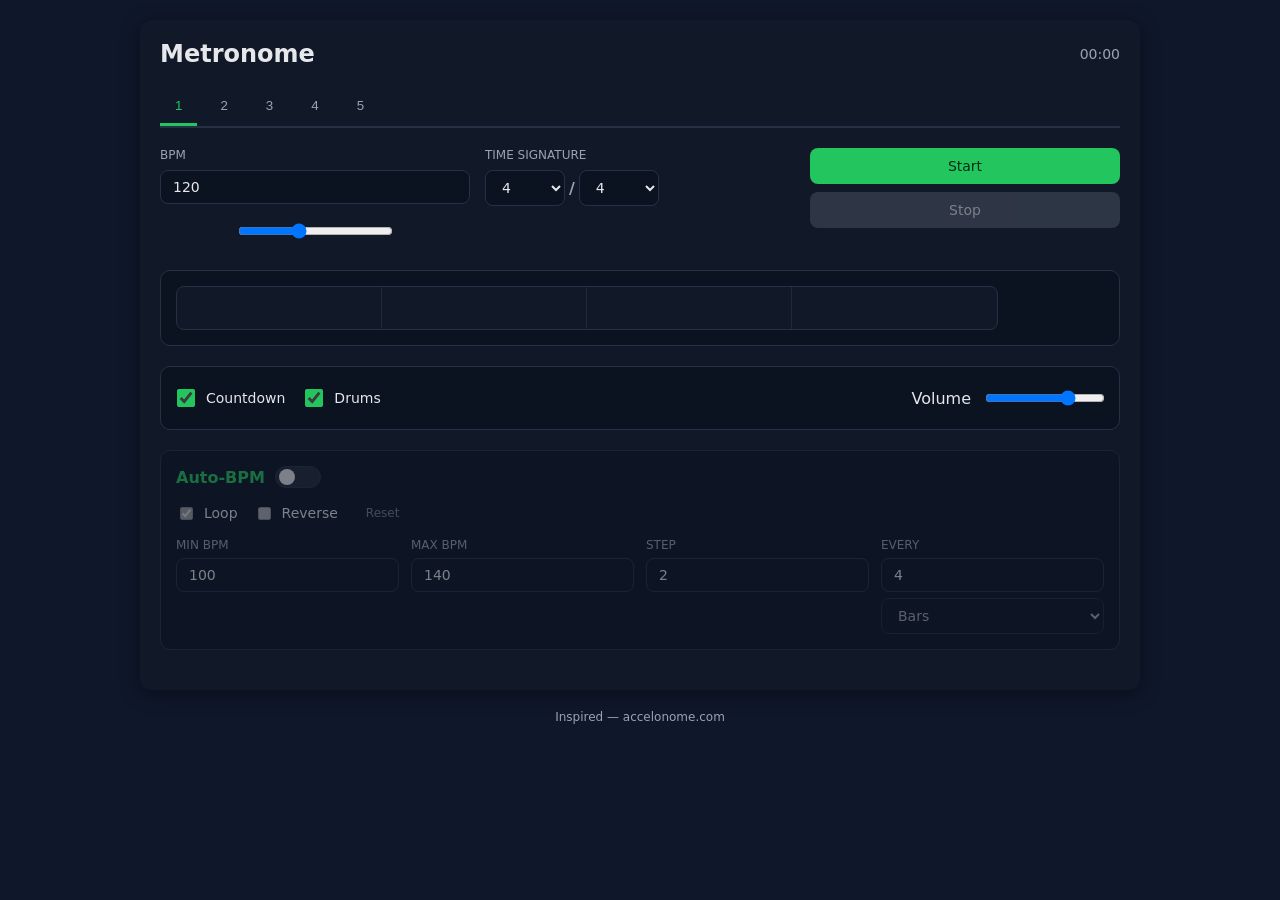
<file: index.html>
<!DOCTYPE html>
<html lang="ru">
<head>
  <meta charset="utf-8" />
  <meta name="viewport" content="width=device-width, initial-scale=1" />
  <title>metronome</title>
  <link rel="icon" href='data:image/svg+xml,<svg xmlns="http://www.w3.org/2000/svg" viewBox="0 0 16 16"><circle cx="8" cy="8" r="7" fill="%230077cc"/></svg>'>
  <link rel="stylesheet" href="styles.css">
</head>
<body>
  <div class="container">
    <header>
      <h1>Metronome</h1>
      <div id="totalTime">00:00</div>
    </header>

    <!-- Tabs -->
    <nav class="tabs">
      <button class="tab active" data-profile="0">1</button>
      <button class="tab" data-profile="1">2</button>
      <button class="tab" data-profile="2">3</button>
      <button class="tab" data-profile="3">4</button>
      <button class="tab" data-profile="4">5</button>
    </nav>

    <!-- Main Controls -->
    <section class="controls">
      <div class="control bpm">
        <label>BPM</label>
        <div class="input-group">
          <input id="bpmInput" type="number" value="120" min="20" max="300" />
          <input id="bpmRange" type="range" value="120" min="20" max="300" />
        </div>
      </div>
      <div class="control time-sig">
        <label>Time Signature</label>
        <div class="input-group">
          <select id="beatsPerBar">
            <option value="1">1</option><option value="2">2</option><option value="3">3</option>
            <option value="4" selected>4</option><option value="5">5</option><option value="6">6</option>
            <option value="7">7</option><option value="8">8</option><option value="9">9</option>
            <option value="10">10</option><option value="11">11</option><option value="12">12</option>
          </select>
          <span>/</span>
          <select id="beatUnit">
            <option value="2">2</option><option value="4" selected>4</option><option value="8">8</option><option value="16">16</option>
          </select>
        </div>
      </div>
      <div class="control buttons">
        <button id="startBtn" class="btn primary">Start</button>
        <button id="stopBtn" class="btn secondary" disabled>Stop</button>
      </div>
    </section>

    <!-- Visualizer -->
    <section class="visualizer">
      <div class="progress">
        <div class="track">
          <div id="progressFill" class="fill"></div>
          <div id="bar" class="segments"></div>
        </div>
      </div>
      <div class="timer" id="nextStepTimer">—:—</div>
    </section>

    <!-- Options -->
    <section class="options">
      <label class="option">
        <input id="countToggle" type="checkbox" checked />
        <span>Countdown</span>
      </label>
      <label class="option">
        <input id="drumsToggle" type="checkbox" checked />
        <span>Drums</span>
      </label>
      <div class="option volume">
        <label for="drumsVol">Volume</label>
        <input id="drumsVol" type="range" min="0" max="1" step="0.01" value="0.8" />
      </div>
    </section>

    <!-- Auto-BPM -->
    <section class="auto-bpm" id="autoGroup">
      <div class="auto-header">
        <h3>Auto-BPM</h3>
        <label class="toggle switch">
          <input id="autoBpmToggle" type="checkbox" />
          <span class="slider"></span>
        </label>
      </div>
      <div class="auto-controls">
        <label class="toggle">
          <input id="autoLoop" type="checkbox" checked />
          <span>Loop</span>
        </label>
        <label class="toggle">
          <input id="autoReverse" type="checkbox" />
          <span>Reverse</span>
        </label>
        <button id="autoResetBtn" class="btn small">Reset</button>
      </div>
      <div class="auto-inputs">
        <div class="input-row">
          <label for="autoMin">Min BPM</label>
          <input id="autoMin" type="number" min="20" max="300" value="100" />
        </div>
        <div class="input-row">
          <label for="autoMax">Max BPM</label>
          <input id="autoMax" type="number" min="20" max="300" value="140" />
        </div>
        <div class="input-row">
          <label for="autoStep">Step</label>
          <input id="autoStep" type="number" min="1" max="50" value="2" />
        </div>
        <div class="input-row">
          <label for="autoEvery">Every</label>
          <input id="autoEvery" type="number" min="1" max="256" value="4" />
          <select id="autoUnit">
            <option value="bars" selected>Bars</option>
            <option value="minutes">Minutes</option>
          </select>
        </div>
      </div>
    </section>

    <!-- Countdown -->
    <div id="countdown">3</div>
  </div>

  <footer style="text-align: center; margin-top: 20px; color: var(--sub); font-size: 12px;">
    Inspired — accelonome.com
  </footer>

  <script src="script.js"></script>
</body>
</html>
</file>
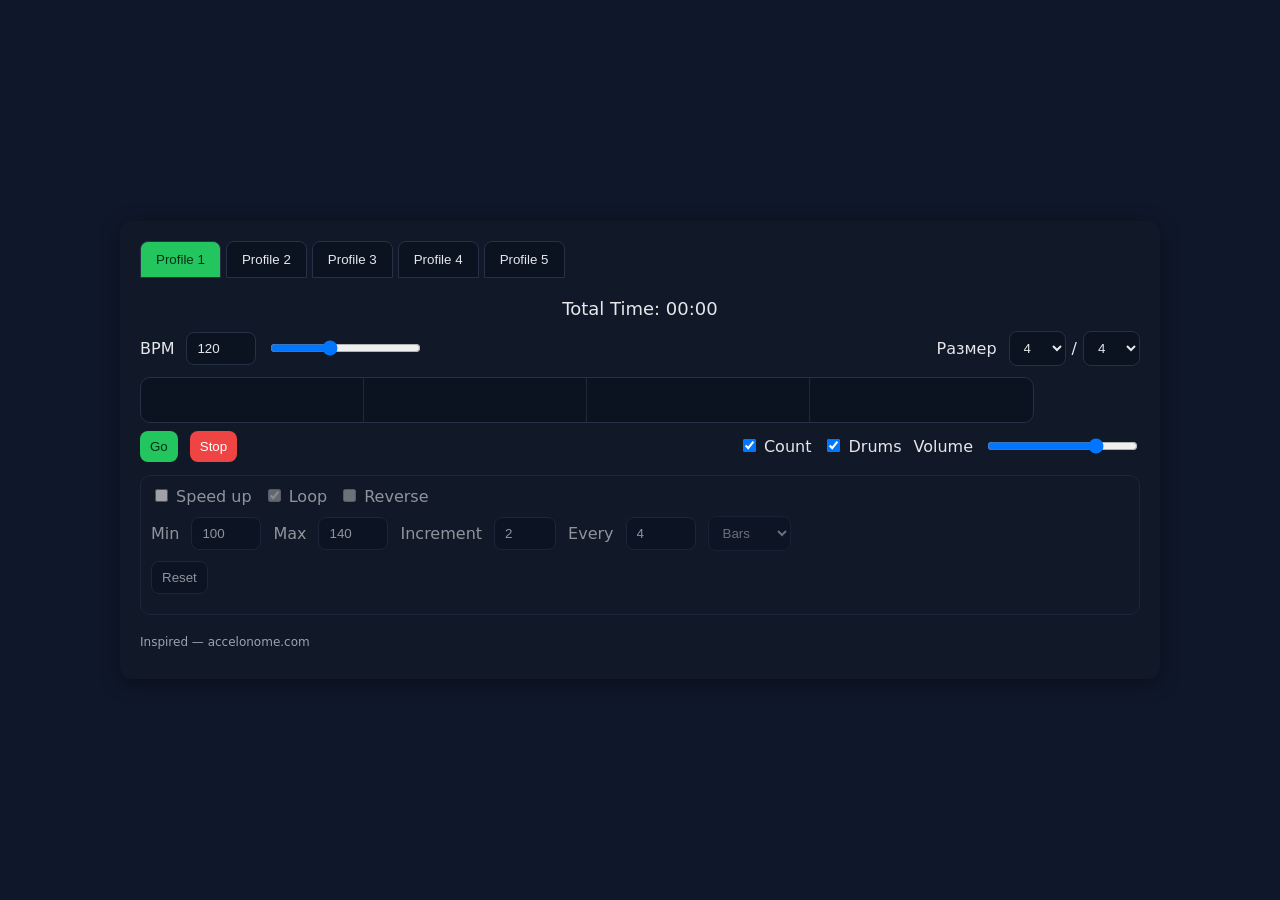
<file: frontend/index.html>
<!DOCTYPE html>
<html lang="ru">
<head>
  <meta charset="utf-8" />
  <meta name="viewport" content="width=device-width, initial-scale=1" />
  <title>Метроном</title>
  <link rel="icon" href='data:image/svg+xml,<svg xmlns="http://www.w3.org/2000/svg" viewBox="0 0 16 16"><circle cx="8" cy="8" r="7" fill="%230077cc"/></svg>'>
  <link rel="stylesheet" href="styles.css">
</head>
<body>
  <div class="card">
    <!-- Tabs for profiles -->
    <div class="tabs">
      <button class="tab-button active" data-profile="0">Profile 1</button>
      <button class="tab-button" data-profile="1">Profile 2</button>
      <button class="tab-button" data-profile="2">Profile 3</button>
      <button class="tab-button" data-profile="3">Profile 4</button>
      <button class="tab-button" data-profile="4">Profile 5</button>
      <button class="tab-button" id="pentatonicTab" style="display:none;">Pentatonic Trainer</button>
    </div>

    <div id="totalTime">Total Time: 00:00</div>

    <div class="row">
      <label>BPM</label>
      <input id="bpmInput" type="number" value="120" min="20" max="300" step="1" />
      <input id="bpmRange" type="range" value="120" min="20" max="300" step="1" />
      <label style="margin-left:auto">Размер</label>
      <div style="display:flex;align-items:center;gap:6px">
        <select id="beatsPerBar">
          <option value="1">1</option><option value="2">2</option><option value="3">3</option>
          <option value="4" selected>4</option><option value="5">5</option><option value="6">6</option>
          <option value="7">7</option><option value="8">8</option><option value="9">9</option>
          <option value="10">10</option><option value="11">11</option><option value="12">12</option>
        </select>
        <span>/</span>
        <select id="beatUnit">
          <option value="2">2</option>
          <option value="4" selected>4</option>
          <option value="8">8</option>
          <option value="16">16</option>
        </select>
      </div>
    </div>

    <div class="row viz">
      <div class="progress">
        <div class="progress-track">
          <div id="progressFill" class="progress-fill"></div>
          <div id="bar" class="segments"></div>
        </div>
      </div>
      <span class="timer" id="nextStepTimer">—:—</span>
    </div>

    <div class="row">
      <button id="startBtn" class="primary">Go</button>
      <button id="stopBtn" class="danger" disabled>Stop</button>
      <label style="margin-left:auto"><input id="countToggle" type="checkbox" checked /> Count </label>
      <label><input id="drumsToggle" type="checkbox" checked /> Drums </label>
      <label>Volume</label>
      <input id="drumsVol" type="range" min="0" max="1" step="0.01" value="0.8" />
    </div>

    <!-- Speed up (Auto-BPM) -->
    <div class="group" id="autoGroup">
      <div class="row" id="autoRowChecks">
        <label><input id="autoBpmToggle" type="checkbox" /> Speed up</label>
        <label><input id="autoLoop" type="checkbox" checked /> Loop</label>
        <label><input id="autoReverse" type="checkbox" /> Reverse</label>
      </div>
      <div class="row" id="autoRowInputs">
        <label>Min</label>
        <input id="autoMin" type="number" min="20" max="300" step="1" value="100" />
        <label>Max</label>
        <input id="autoMax" type="number" min="20" max="300" step="1" value="140" />
        <label>Increment</label>
        <input id="autoStep" type="number" min="1" max="50" step="1" value="2" />
        <label>Every</label>
        <input id="autoEvery" type="number" min="1" max="256" step="1" value="4" />
        <select id="autoUnit">
          <option value="bars" selected>Bars</option>
          <option value="minutes">Minute</option>
        </select>
      </div>
      <div class="row" id="autoRowReset">
        <button id="autoResetBtn" title="Сбросить BPM к минимуму">Reset</button>
      </div>
    </div>

    <div class="row" style="color:var(--sub);font-size:12px;margin-top:20px">Inspired — accelonome.com</div>
  </div>

  <div id="countdown"></div>

  <div id="pentatonicTrainer" style="display:none;">
    <div class="card">
      <h2>Pentatonic Trainer</h2>
      <div class="row">
        <label>Key:</label>
        <select id="keySelect">
          <option value="C">C</option>
          <option value="D">D</option>
          <option value="E">E</option>
          <option value="F">F</option>
          <option value="G">G</option>
          <option value="A">A</option>
          <option value="B">B</option>
        </select>
        <label>Scale:</label>
        <select id="scaleTypeSelect">
          <option value="pentatonic" selected>Pentatonic</option>
          <option value="major">Major Scale</option>
        </select>
        <label>Type:</label>
        <select id="typeSelect">
          <option value="major" selected>Major</option>
          <option value="minor">Minor</option>
        </select>
      </div>
      <div id="fretboard"></div>
      <div id="fretNumbers"></div>
      <div class="row">
        <button id="backToMetronomeBtn" class="danger">Back to Metronome</button>
      </div>
    </div>
  </div>

  <script src="script.js"></script>
</body>
</html>
</file>
<file: styles.css>
:root {
  --bg: #0f172a;
  --panel: #111827;
  --text: #e5e7eb;
  --sub: #9ca3af;
  --accent: #22c55e;
  --danger: #ef4444;
}

* {
  box-sizing: border-box;
}

body {
  background: var(--bg);
  color: var(--text);
  font-family: system-ui, -apple-system, sans-serif;
  margin: 0;
  padding: 20px;
  min-height: 100vh;
}

.container {
  max-width: 1000px;
  margin: 0 auto;
  background: var(--panel);
  border-radius: 12px;
  padding: 20px;
  box-shadow: 0 4px 20px rgba(0, 0, 0, 0.4);
}

header {
  text-align: center;
  margin-bottom: 20px;
  display: flex;
  justify-content: space-between;
  align-items: center;
}

header h1 {
  margin: 0;
  font-size: 24px;
}

#totalTime {
  font-size: 14px;
  color: var(--sub);
}

/* Tabs */
.tabs {
  display: flex;
  gap: 8px;
  margin-bottom: 20px;
  border-bottom: 2px solid #263146;
  flex-wrap: wrap;
}

.tab {
  padding: 10px 15px;
  background: transparent;
  border: none;
  color: var(--sub);
  cursor: pointer;
  border-bottom: 3px solid transparent;
  transition: all 0.2s;
}

.tab:hover {
  color: var(--text);
}

.tab.active {
  color: var(--accent);
  border-bottom-color: var(--accent);
}

/* Controls */
.controls {
  display: grid;
  grid-template-columns: repeat(auto-fit, minmax(200px, 1fr));
  gap: 15px;
  margin-bottom: 20px;
}

.control {
  display: flex;
  flex-direction: column;
  gap: 8px;
}

.control label {
  font-size: 12px;
  color: var(--sub);
  font-weight: 500;
  text-transform: uppercase;
}

.input-group {
  display: flex;
  gap: 8px;
  align-items: center;
}

input[type="number"],
input[type="range"],
select,
.btn {
  padding: 8px 12px;
  border-radius: 8px;
  border: 1px solid #263146;
  background: #0b1220;
  color: var(--text);
  font-size: 14px;
  font-family: inherit;
  cursor: pointer;
  transition: all 0.2s;
}

input[type="number"]:focus,
input[type="range"]:focus,
select:focus {
  outline: none;
  border-color: var(--accent);
  box-shadow: 0 0 0 2px rgba(34, 197, 94, 0.1);
}

input[type="range"] {
  flex: 1;
  min-width: 80px;
}

select {
  min-width: 60px;
}

.control.bpm .input-group {
  flex-direction: column;
}

.control.bpm input[type="number"] {
  width: 100%;
}

.control.time-sig .input-group {
  align-items: center;
  gap: 4px;
}

.control.time-sig select {
  flex: 1;
  max-width: 80px;
}

.control.time-sig span {
  color: var(--sub);
  font-weight: bold;
}

/* Buttons */
.btn {
  padding: 10px 16px;
  font-weight: 500;
  border: none;
  cursor: pointer;
  transition: all 0.2s;
  min-width: 100px;
  text-align: center;
}

.btn:hover:not(:disabled) {
  transform: translateY(-2px);
  box-shadow: 0 4px 12px rgba(0, 0, 0, 0.3);
}

.btn:active:not(:disabled) {
  transform: translateY(0);
}

.btn:disabled {
  opacity: 0.5;
  cursor: not-allowed;
}

.btn.primary {
  background: var(--accent);
  color: #052e16;
}

.btn.primary:hover:not(:disabled) {
  background: #22b94a;
}

.btn.secondary {
  background: #4b5563;
  color: var(--text);
}

.btn.secondary:hover:not(:disabled) {
  background: #5a6472;
}

.btn.danger {
  background: var(--danger);
  color: #fff;
}

.btn.danger:hover:not(:disabled) {
  background: #dc2626;
}

.btn.small {
  min-width: auto;
  padding: 6px 12px;
  font-size: 12px;
}

/* Visualizer */
.visualizer {
  display: flex;
  gap: 16px;
  align-items: center;
  margin: 20px 0;
  padding: 15px;
  background: #0b1220;
  border-radius: 10px;
  border: 1px solid #263146;
}

.progress {
  flex: 1;
  display: flex;
  flex-direction: column;
}

.track {
  position: relative;
  height: 44px;
  background: #111827;
  border: 1px solid #263146;
  border-radius: 8px;
  overflow: hidden;
}

#progressFill {
  position: absolute;
  left: 0;
  top: 0;
  bottom: 0;
  width: 0%;
  background: linear-gradient(90deg, rgba(34, 197, 94, 0.35), rgba(34, 197, 94, 0.6));
  transition: width 0s linear;
}

.segments {
  position: absolute;
  inset: 0;
  display: grid;
  grid-auto-flow: column;
}

.segments > div {
  border-right: 1px solid #1f2937;
}

.segments > div:last-child {
  border-right: none;
}

.timer {
  min-width: 90px;
  text-align: right;
  color: var(--sub);
  font-variant-numeric: tabular-nums;
  font-size: 16px;
  font-weight: 500;
  font-family: 'Courier New', monospace;
}

/* Options */
.options {
  display: flex;
  gap: 16px;
  flex-wrap: wrap;
  align-items: center;
  margin-bottom: 20px;
  padding: 12px;
  background: #0b1220;
  border-radius: 10px;
  border: 1px solid #263146;
}

.option {
  display: flex;
  align-items: center;
  gap: 8px;
  cursor: pointer;
  user-select: none;
}

.option input[type="checkbox"] {
  width: 18px;
  height: 18px;
  cursor: pointer;
  accent-color: var(--accent);
}

.option span {
  font-size: 14px;
}

.option.volume {
  margin-left: auto;
  gap: 12px;
}

.option.volume label {
  margin: 0;
}

.option.volume input[type="range"] {
  width: 120px;
}

/* Auto-BPM */
.auto-bpm {
  border: 1px solid #263146;
  border-radius: 10px;
  background: #0b1220;
  padding: 15px;
  margin-bottom: 20px;
}

.auto-bpm h3 {
  margin: 0 0 12px 0;
  font-size: 16px;
  color: var(--accent);
}

.auto-header {
  display: flex;
  justify-content: flex-start;
  align-items: center;
  gap: 10px;
  margin-bottom: 12px;
}

.auto-header h3 {
  margin: 0;
}

.switch {
  position: relative;
  display: inline-block;
  width: 46px;
  height: 22px;
  cursor: pointer;
}

.switch:hover {
  cursor: pointer;
}

.switch input {
  opacity: 0;
  width: 0;
  height: 0;
}

.slider {
  position: absolute;
  cursor: inherit;
  top: 0;
  left: 0;
  right: 0;
  bottom: 0;
  background-color: #1f2937;
  border: 1px solid #263146;
  transition: 0.3s;
  border-radius: 24px;
}

.slider:hover {
  background-color: #253246;
}

.slider:before {
  position: absolute;
  content: "";
  height: 16px;
  width: 16px;
  left: 3px;
  bottom: 2px;
  background-color: var(--text);
  transition: 0.3s;
  border-radius: 50%;
}

input:checked + .slider {
  background-color: var(--accent);
  border-color: var(--accent);
}

input:checked + .slider:hover {
  background-color: #22b94a;
}

input:checked + .slider:before {
  transform: translateX(24px);
}

.auto-bpm.disabled {
  opacity: 0.5;
}

.auto-bpm.disabled * {
  cursor: not-allowed;
}

.auto-bpm.disabled .switch,
.auto-bpm.disabled .switch:hover,
.auto-bpm.disabled .switch .slider,
.auto-bpm.disabled .switch .slider:hover {
  cursor: pointer;
}

.auto-controls {
  display: flex;
  gap: 16px;
  flex-wrap: wrap;
  margin-bottom: 12px;
  align-items: center;
}

.toggle {
  display: flex;
  align-items: center;
  gap: 8px;
  cursor: pointer;
  user-select: none;
}

.toggle input[type="checkbox"] {
  accent-color: var(--accent);
  cursor: pointer;
}

.toggle span {
  font-size: 14px;
}

.auto-inputs {
  display: grid;
  grid-template-columns: repeat(auto-fit, minmax(200px, 1fr));
  gap: 12px;
}

.input-row {
  display: flex;
  flex-direction: column;
  gap: 6px;
}

.input-row label {
  font-size: 12px;
  color: var(--sub);
  font-weight: 500;
  text-transform: uppercase;
}

.input-row input,
.input-row select {
  width: 100%;
}

/* Countdown */
#countdown {
  position: fixed;
  top: 50%;
  left: 50%;
  transform: translate(-50%, -50%);
  font-size: 120px;
  color: var(--accent);
  font-weight: bold;
  display: none;
  z-index: 1000;
  text-shadow: 2px 2px 4px rgba(0, 0, 0, 0.5);
}

#countdown.active {
  display: block;
}

/* Responsive */
@media (max-width: 600px) {
  body {
    padding: 10px;
  }

  .container {
    padding: 12px;
    border-radius: 10px;
  }

  header {
    flex-direction: column;
    gap: 8px;
    align-items: flex-start;
  }

  header h1 {
    display: none;
  }

  #totalTime {
    align-self: flex-end;
  }

  .controls {
    grid-template-columns: repeat(2, minmax(0, 1fr));
    gap: 12px;
  }

  .control.bpm .input-group {
    flex-direction: row;
    align-items: center;
  }

  .control.bpm input[type="number"] {
    width: 74px;
    flex: 0 0 auto;
  }

  .control.buttons {
    grid-column: 1 / -1;
  }

  .tabs {
    gap: 6px;
    margin-bottom: 14px;
  }

  .tab {
    flex: 1;
    min-width: 0;
    padding: 12px 8px;
    font-size: 15px;
  }

  .control label,
  .input-row label {
    font-size: 11px;
  }

  .input-group {
    gap: 6px;
  }

  input[type="number"],
  input[type="range"],
  select,
  .btn {
    min-height: 44px;
    font-size: 16px;
  }

  .control.buttons {
    gap: 10px;
  }

  .control.buttons .btn {
    width: 100%;
  }

  .options {
    flex-direction: column;
    align-items: stretch;
  }

  .option.volume {
    margin-left: 0;
    flex-direction: column;
    align-items: stretch;
    width: 100%;
  }

  .auto-inputs {
    grid-template-columns: repeat(2, minmax(0, 1fr));
  }

  .auto-controls {
    display: flex;
    flex-wrap: wrap;
    gap: 10px;
    align-items: center;
  }

  .auto-controls .toggle {
    flex: 0 0 auto;
    min-height: 44px;
    padding: 0 2px;
  }

  .auto-controls .btn.small {
    margin-left: auto;
    min-height: 40px;
  }

  .input-row input,
  .input-row select {
    width: 100%;
  }

  .visualizer {
    flex-direction: column;
    align-items: stretch;
    justify-content: center;
    gap: 12px;
    padding: 12px;
  }

  .progress {
    width: 100%;
  }

  .track {
    height: 30px;
  }

  .timer {
    width: 100%;
    text-align: center;
  }

  #countdown {
    font-size: 80px;
  }
}
</file>
<file: frontend/styles.css>
:root{--bg:#0f172a;--panel:#111827;--text:#e5e7eb;--sub:#9ca3af;--accent:#22c55e;--danger:#ef4444}
body{background:var(--bg);color:var(--text);font-family:system-ui;margin:0;min-height:100vh;display:grid;place-items:center}
.card{background:var(--panel);padding:20px;border-radius:12px;box-shadow:0 4px 20px rgba(0,0,0,.4);width:min(1000px,94vw)}
.row{display:flex;align-items:center;gap:12px;flex-wrap:wrap;margin-bottom:10px}
input,select,button{border-radius:8px;padding:8px 10px;border:1px solid #263146;background:#0b1220;color:var(--text)}
button.primary{background:var(--accent);color:#052e16;border:0}
button.danger{background:var(--danger);color:#fff;border:0}
.group{border:1px solid #263146;border-radius:10px;padding:10px}
.group.disabled{opacity:.6}
.timer{min-width:90px;text-align:right;color:var(--sub);font-variant-numeric:tabular-nums}

/* Tabs */
.tabs{display:flex;margin-bottom:20px}
.tab-button{padding:10px 15px;border:1px solid #263146;background:#0b1220;color:var(--text);cursor:pointer;border-radius:8px 8px 0 0;margin-right:5px}
.tab-button.active{background:var(--accent);color:#052e16}

/* Total Time */
#totalTime{text-align:center;margin-bottom:10px;font-size:18px;color:var(--text)}

/* Countdown */
#countdown{position:fixed;top:50%;left:50%;transform:translate(-50%,-50%);font-size:120px;color:var(--accent);font-weight:bold;display:none;z-index:1000;text-shadow:2px 2px 4px rgba(0,0,0,0.5)}

/* Fretboard */
#fretNumbers{display:grid;grid-template-columns:repeat(13,1fr);gap:2px;margin-top:5px}
.fret-number{text-align:center;font-size:12px;color:#ccc;padding:2px 0}
.fret-number{text-align:center;font-size:12px;color:var(--text)}
#fretboard{display:grid;grid-template-columns:repeat(13,1fr);grid-template-rows:repeat(6,40px);gap:2px;margin:20px 0;border:2px solid var(--text);padding:10px;background:var(--panel)}
.fret{position:relative;display:flex;align-items:center;justify-content:center;border:1px solid #555;background:#0b1220;color:var(--text);font-size:12px}
.fret.highlight{background:var(--accent);color:#052e16}
.fret.tonic{background:#fbbf24;color:#000}
.fret.random{background:var(--danger);color:#fff}

/* Визуализатор */
.viz{margin:8px 0 4px;justify-content:space-between;align-items:center;gap:16px}
.progress{width:100%;max-width:none;flex:1}
.progress-track{position:relative;height:44px;background:#0b1220;border:1px solid #263146;border-radius:10px;overflow:hidden}
.progress-fill{position:absolute;left:0;top:0;bottom:0;width:0%;background:linear-gradient(90deg, rgba(34,197,94,.35), rgba(34,197,94,.6));transition:none}
.segments{position:absolute;inset:0;display:grid;grid-auto-flow:column}
.seg{border-right:1px solid #1f2937}
.seg:last-child{border-right:none}
</file>
